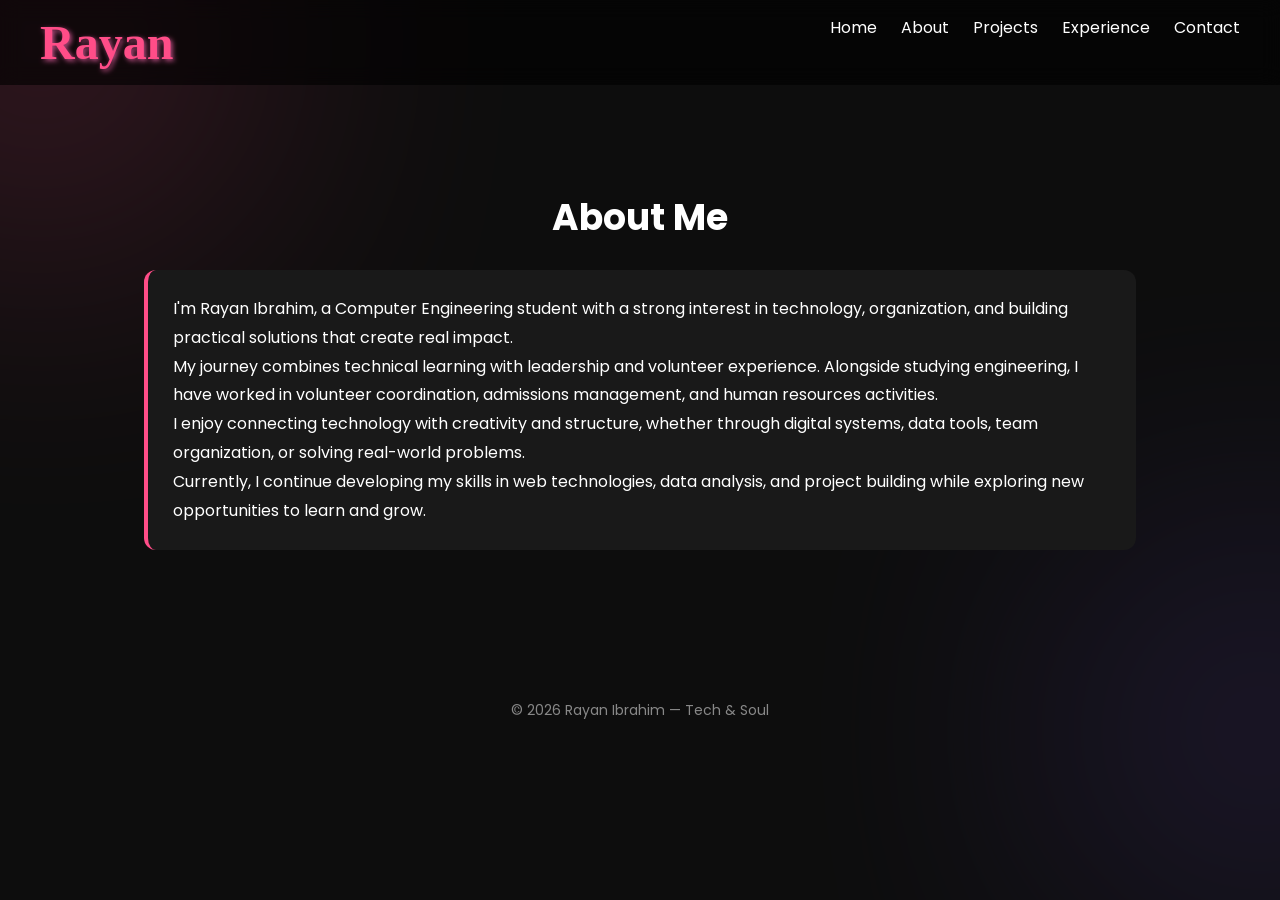
<file: about.html>
<!DOCTYPE html>
<html lang="en">
<head>

<meta charset="UTF-8">
<meta name="viewport" content="width=device-width, initial-scale=1.0">

<title>About | Rayan</title>

<link href="https://fonts.googleapis.com/css2?family=Poppins:wght@300;400;600&display=swap" rel="stylesheet">

<link rel="stylesheet" href="style.css">

</head>

<body>

<nav class="navbar">

<div class="logo">Rayan</div>

<div class="links">
<a href="index.html">Home</a>
<a href="about.html" class="active">About</a>
<a href="projects.html">Projects</a>
<a href="experience.html">Experience</a>
<a href="contact.html">Contact</a>
</div>

</nav>

<section class="section">

<h2>About Me</h2>

<div class="about-box">

<p>
I'm Rayan Ibrahim, a Computer Engineering student with a strong interest in technology, organization, and building practical solutions that create real impact.
</p>

<p>
My journey combines technical learning with leadership and volunteer experience. Alongside studying engineering, I have worked in volunteer coordination, admissions management, and human resources activities.
</p>

<p>
I enjoy connecting technology with creativity and structure, whether through digital systems, data tools, team organization, or solving real-world problems.
</p>

<p>
Currently, I continue developing my skills in web technologies, data analysis, and project building while exploring new opportunities to learn and grow.
</p>

</div>

</section>

<footer class="footer">

<p>
© 2026 Rayan Ibrahim — Tech & Soul
</p>

</footer>

</body>
</html>
</file>
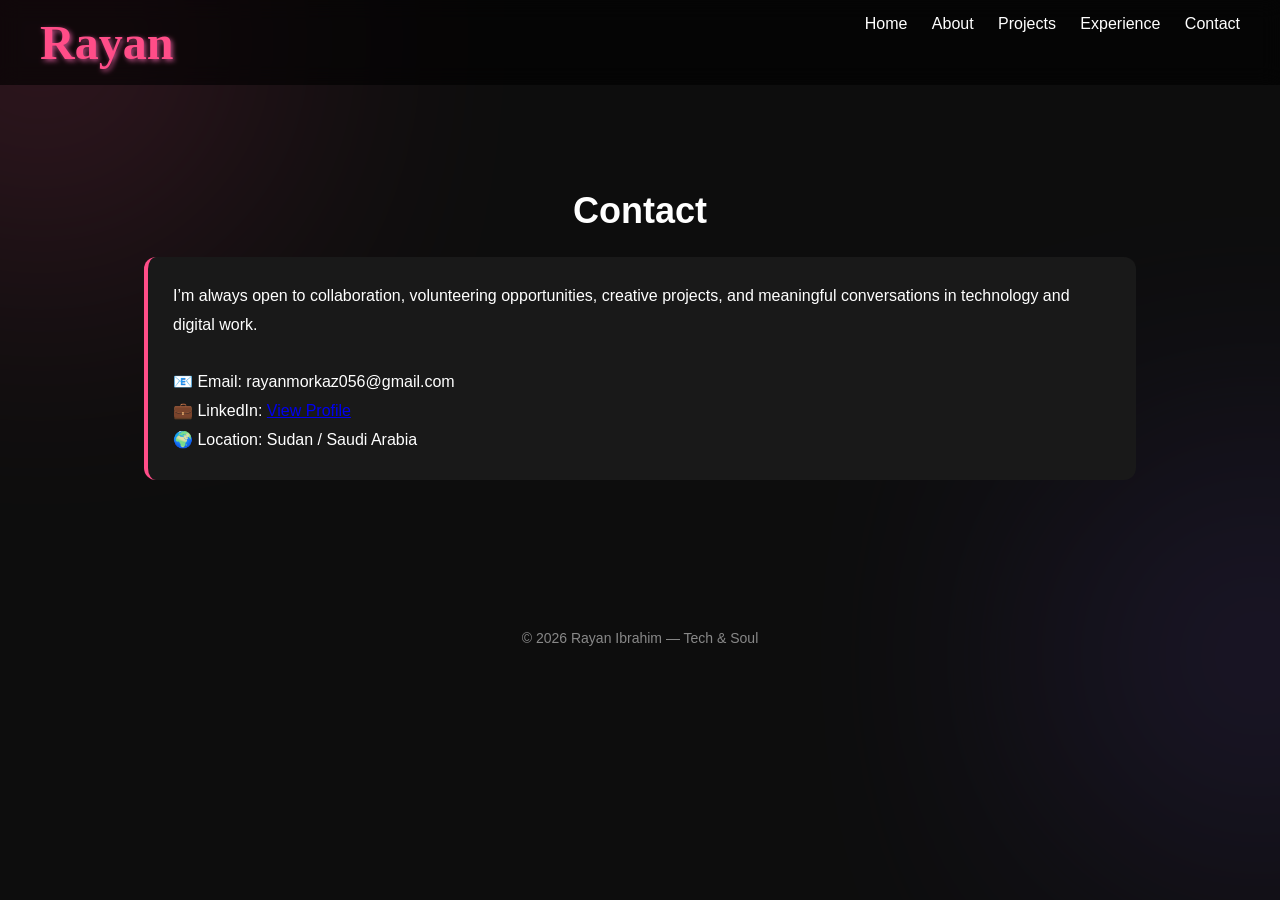
<file: contact.html>
<!DOCTYPE html>
<html lang="en">
<head>

  <meta charset="UTF-8">
  <meta name="viewport" content="width=device-width, initial-scale=1.0">

  <title>Contact | Rayan</title>

  <link rel="stylesheet" href="style.css">

</head>

<body>

<nav class="navbar">

  <div class="logo">Rayan</div>

  <div class="links">
  <a href="index.html">Home</a>
  <a href="about.html">About</a>
  <a href="projects.html">Projects</a>
  <a href="experience.html">Experience</a>
  <a href="contact.html">Contact</a>
</div>

</nav>

<section class="section">

  <h2>Contact</h2>

  <div class="about-box">

    <p>
      I’m always open to collaboration, volunteering opportunities, creative projects, and meaningful conversations in technology and digital work.
    </p>

    <br>

    <p>
      📧 Email:
      rayanmorkaz056@gmail.com
    </p>

    <p>
      💼 LinkedIn:
      <a href="https://www.linkedin.com/in/rayan-morkaz-733815347/" target="_blank">
        View Profile
      </a>
    </p>

    <p>
      🌍 Location:
      Sudan / Saudi Arabia
    </p>

  </div>

</section>
<footer class="footer">

  <p>
    © 2026 Rayan Ibrahim — Tech & Soul
  </p>

</footer>
</body>
</html>
</file>
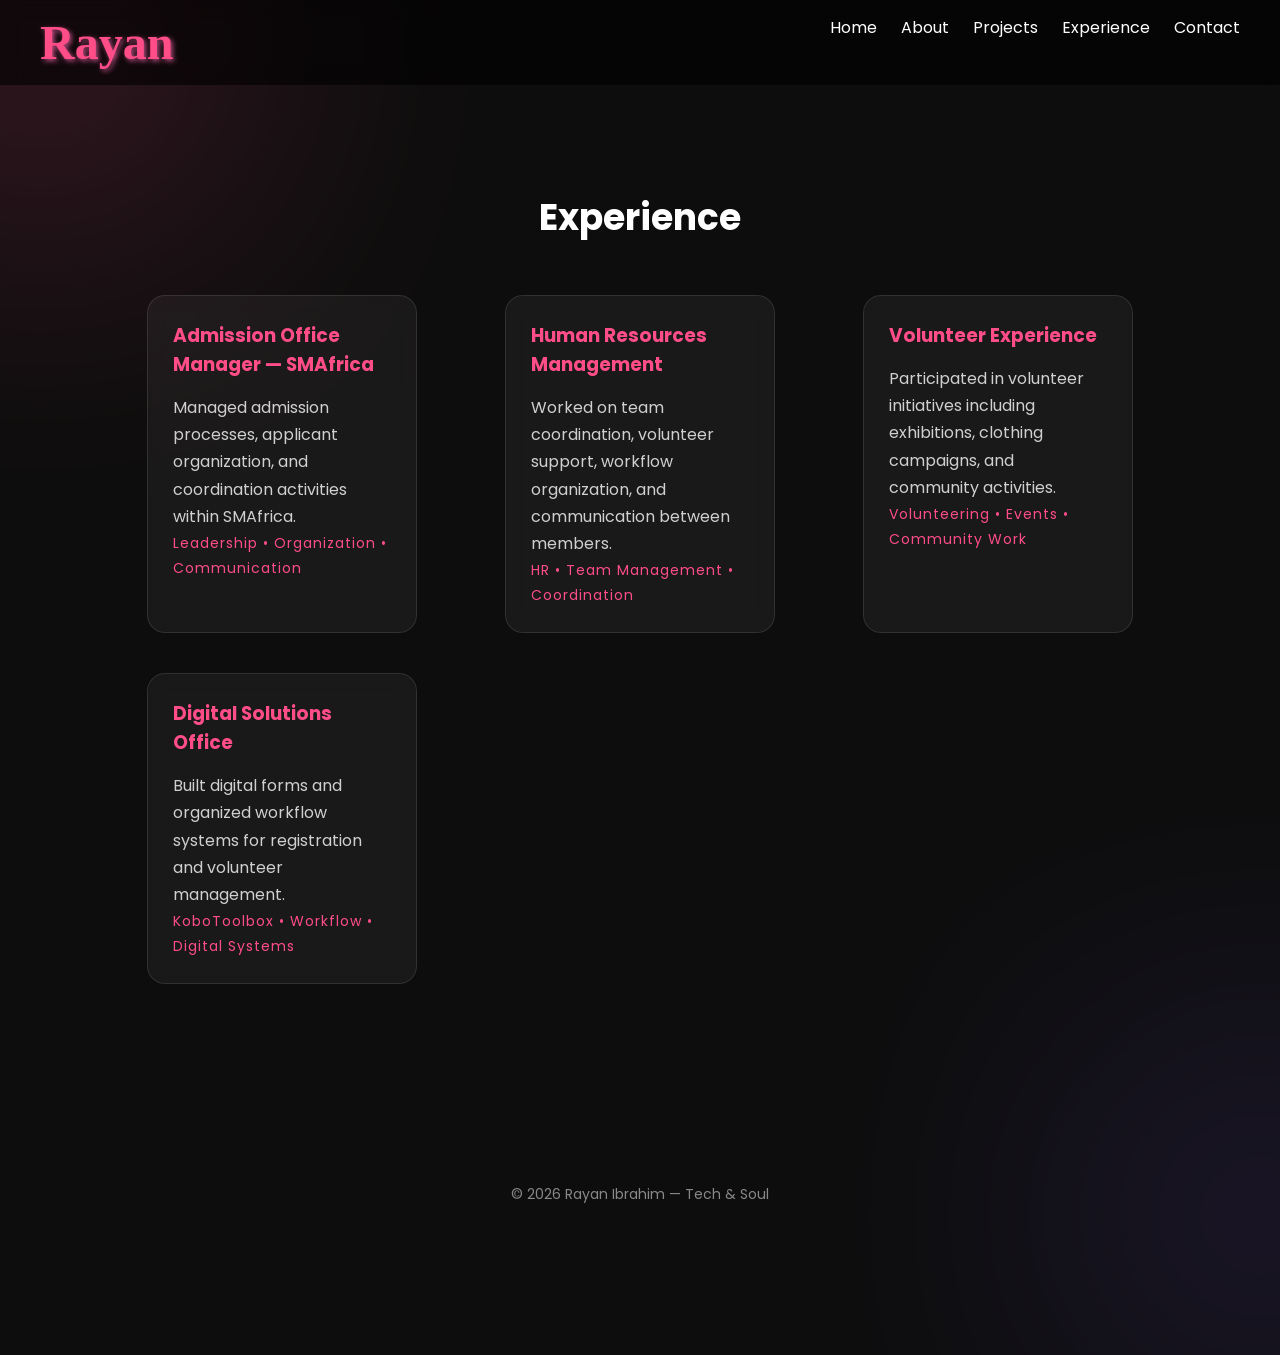
<file: experience.html>
<!DOCTYPE html>
<html lang="en">
<head>

<meta charset="UTF-8">
<meta name="viewport" content="width=device-width, initial-scale=1.0">

<title>Experience | Rayan</title>

<link href="https://fonts.googleapis.com/css2?family=Poppins:wght@300;400;600&display=swap" rel="stylesheet">

<link rel="stylesheet" href="style.css">

</head>

<body>

<nav class="navbar">

<div class="logo">Rayan</div>

<div class="links">
<a href="index.html">Home</a>
<a href="about.html">About</a>
<a href="projects.html">Projects</a>
<a href="experience.html" class="active">Experience</a>
<a href="contact.html">Contact</a>
</div>

</nav>

<section class="section">

<h2>Experience</h2>

<div class="projects-grid">

<div class="project-card">

<h3>Admission Office Manager — SMAfrica</h3>

<p>
Managed admission processes, applicant organization, and coordination activities within SMAfrica.
</p>

<span class="tech">
Leadership • Organization • Communication
</span>

</div>


<div class="project-card">

<h3>Human Resources Management</h3>

<p>
Worked on team coordination, volunteer support, workflow organization, and communication between members.
</p>

<span class="tech">
HR • Team Management • Coordination
</span>

</div>


<div class="project-card">

<h3>Volunteer Experience</h3>

<p>
Participated in volunteer initiatives including exhibitions, clothing campaigns, and community activities.
</p>

<span class="tech">
Volunteering • Events • Community Work
</span>

</div>


<div class="project-card">

<h3>Digital Solutions Office</h3>

<p>
Built digital forms and organized workflow systems for registration and volunteer management.
</p>

<span class="tech">
KoboToolbox • Workflow • Digital Systems
</span>

</div>

</div>

</section>

<footer class="footer">

<p>
© 2026 Rayan Ibrahim — Tech & Soul
</p>

</footer>

</body>
</html>
</file>
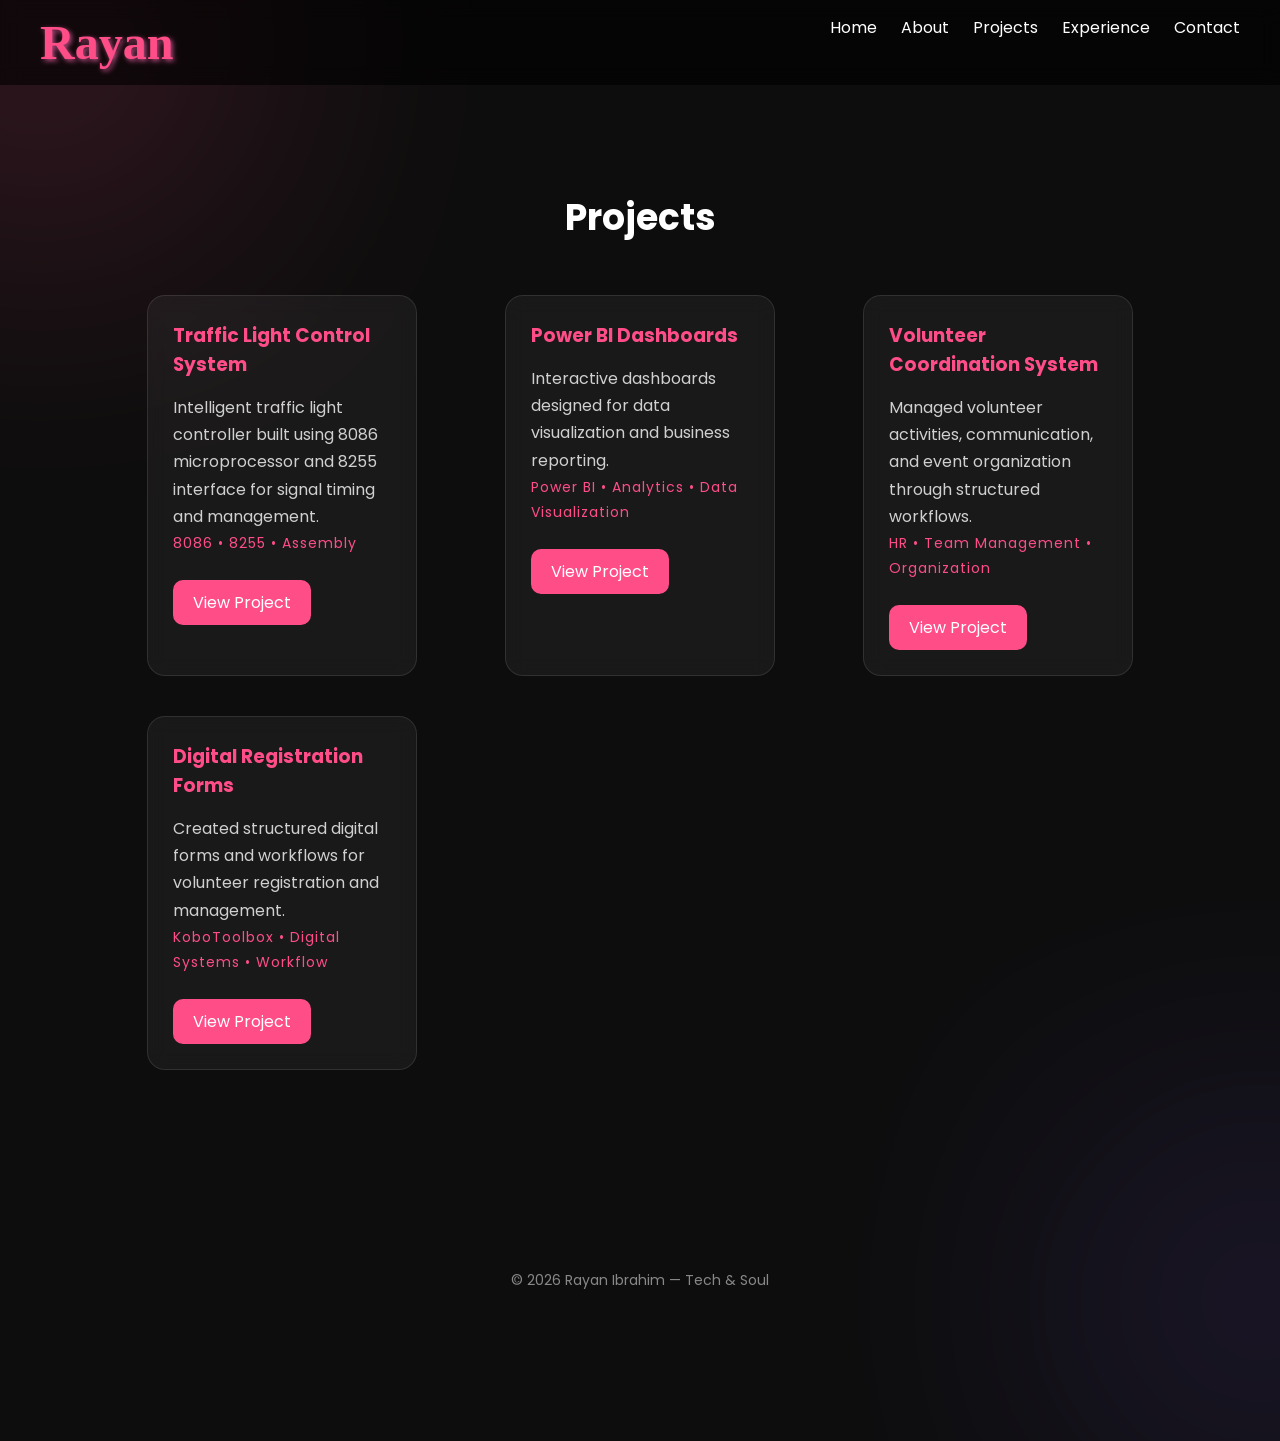
<file: projects.html>
<!DOCTYPE html>
<html lang="en">
<head>

<meta charset="UTF-8">
<meta name="viewport" content="width=device-width, initial-scale=1.0">

<title>Projects | Rayan</title>

<link href="https://fonts.googleapis.com/css2?family=Poppins:wght@300;400;600&display=swap" rel="stylesheet">

<link rel="stylesheet" href="style.css">

</head>

<body>

<nav class="navbar">

<div class="logo">Rayan</div>

<div class="links">
<a href="index.html">Home</a>
<a href="about.html">About</a>
<a href="projects.html" class="active">Projects</a>
<a href="experience.html">Experience</a>
<a href="contact.html">Contact</a>
</div>

</nav>

<section class="section">

<h2>Projects</h2>

<div class="projects-grid">

<!-- Project 1 -->
<div class="project-card">

<h3>Traffic Light Control System</h3>

<p>
Intelligent traffic light controller built using
8086 microprocessor and 8255 interface for
signal timing and management.
</p>

<span class="tech">
8086 • 8255 • Assembly
</span>

<br><br>

<a href="#" class="project-btn"
onclick="projectMessage()">
View Project
</a>

</div>


<!-- Project 2 -->
<div class="project-card">

<h3>Power BI Dashboards</h3>

<p>
Interactive dashboards designed for data
visualization and business reporting.
</p>

<span class="tech">
Power BI • Analytics • Data Visualization
</span>

<br><br>

<a href="#" class="project-btn"
onclick="projectMessage()">
View Project
</a>

</div>


<!-- Project 3 -->
<div class="project-card">

<h3>Volunteer Coordination System</h3>

<p>
Managed volunteer activities, communication,
and event organization through structured workflows.
</p>

<span class="tech">
HR • Team Management • Organization
</span>

<br><br>

<a href="#" class="project-btn"
onclick="projectMessage()">
View Project
</a>

</div>


<!-- Project 4 -->
<div class="project-card">

<h3>Digital Registration Forms</h3>

<p>
Created structured digital forms and workflows
for volunteer registration and management.
</p>

<span class="tech">
KoboToolbox • Digital Systems • Workflow
</span>

<br><br>

<a href="#" class="project-btn"
onclick="projectMessage()">
View Project
</a>

</div>

</div>

</section>

<footer class="footer">
<p>© 2026 Rayan Ibrahim — Tech & Soul</p>
</footer>

<script src="script.js"></script>

</body>
</html>
</file>
<file: style.css>
/* RESET */
*{
  margin:0;
  padding:0;
  box-sizing:border-box;
  font-family:'Poppins', sans-serif;
}

body{
  background:#0d0d0d;
  color:#fff;
  overflow-x:hidden;
  scroll-behavior:smooth;
  position:relative;
  padding-top:70px;
}

/* GLOW BACKGROUND */
body::before{
  content:'';
  position:absolute;
  width:320px;
  height:320px;
  background:#ff4d88;
  border-radius:50%;
  filter:blur(140px);
  top:-120px;
  left:-120px;
  opacity:0.35;
  z-index:-1;
}

body::after{
  content:'';
  position:absolute;
  width:280px;
  height:280px;
  background:#7f5af0;
  border-radius:50%;
  filter:blur(140px);
  bottom:-120px;
  right:-120px;
  opacity:0.35;
  z-index:-1;
}

/* NAVBAR */
.navbar{
  position:fixed;
  top:0;
  left:0;
  width:100%;
  display:flex;
  justify-content:space-between;
  padding:15px 40px;
  background:rgba(0,0,0,0.6);
  backdrop-filter:blur(10px);
  z-index:1000;
}

.logo{
  color:#ff4d88;
  font-weight:bold;
  font-size: 3em;
  font-family: 'Open Sans'; 
  text-shadow: 2px 2px 5px rgba(255, 105, 180, 0.7);
}


.links a{
  color:#fff;
  text-decoration:none;
  margin-left:20px;
  transition:0.3s;
}

.links a:hover{
  color:#ff4d88;
}

/* HERO */
.hero{
  min-height:100vh;
  display:flex;
  flex-direction:column;
  justify-content:center;
  align-items:center;
  text-align:center;
}

.profile img{
  width:140px;
  height:140px;

  border-radius:50%;
  object-fit:cover;

  border:3px solid #ff4d88;

  box-shadow:0 0 25px rgba(255,77,136,0.4);

  transition:
  transform 0.4s ease,
  box-shadow 0.4s ease;
}

.profile img:hover{
  transform:scale(1.08);

  box-shadow:
  0 0 35px rgba(255,77,136,0.7);
}

@keyframes float{
  0%{transform:translateY(0);}
  50%{transform:translateY(-10px);}
  100%{transform:translateY(0);}
}

h1{
  font-size:50px;
  margin-top:20px;
  background:linear-gradient(90deg,#fff,#ffb3c1);
  -webkit-background-clip:text;
  -webkit-text-fill-color:transparent;
}

.subtext{
  margin-top:10px;
  color:#bdbdbd;
  font-size:16px;
}

/* BUTTONS */
.buttons{
  margin-top:20px;
}

button, .cv-btn{
  padding:12px 25px;
  border-radius:10px;
  border:none;
  cursor:pointer;
  margin:5px;
  transition:0.3s;
  text-decoration:none;
  display:inline-block;
}

button{
  background:#ff4d88;
  color:#fff;
}

button:hover{
  transform:translateY(-3px);
}

.cv-btn{
  border:1px solid #ff4d88;
  color:#fff;
}

.cv-btn:hover{
  background:#ff4d88;
  box-shadow:0 0 15px rgba(255,77,136,0.4);
}

/* SOCIAL */
.social{
  margin-top:20px;
}

.social a{
  color:#bdbdbd;
  margin:0 10px;
  text-decoration:none;
  transition:0.3s;
}

.social a:hover{
  color:#ff4d88;
}

/* SECTIONS */
.section{
  padding:120px 20px;
  text-align:center;
}

h2{
  font-size:36px;
  margin-bottom:25px;
  color:#fff;
}

/* ABOUT */
.about-box{
  width:80%;
  margin:0 auto;
  background:rgba(26,26,26,0.95);
  padding:25px;
  border-radius:12px;
  text-align:left;
  border-left:4px solid #ff4d88;
  line-height:1.8;
  color:#fff;
}

/* SKILLS */
.skills{
  width:80%;
  margin:0 auto;
  text-align:left;
}

.skill{
  margin-bottom:20px;
}

.label{
  color:#fff;
  margin-bottom:6px;
  font-weight:500;
}

.bar{
  width:100%;
  height:10px;
  background:#222;
  border-radius:20px;
  overflow:hidden;
}

.bar span{
  display:block;
  height:100%;
  background:linear-gradient(90deg,#ff4d88,#7f5af0);
  border-radius:20px;
}

/* CARDS */
.card, .project-card{
  background:#1a1a1a;
  padding:20px;
  border-radius:12px;
  margin:10px auto;
  width:80%;
  transition:0.3s;
}

.card:hover, .project-card:hover{
  transform:translateY(-8px);
  box-shadow:0 10px 25px rgba(0,0,0,0.4);
}

/* CONTACT */
#contact p{
  margin:10px 0;
  color:#ccc;
}

/* RESPONSIVE */
@media(max-width:768px){
  h1{font-size:38px;}
  .navbar{flex-direction:column; gap:10px; text-align:center;}
  .links a{margin:5px;}
  .card, .project-card{width:95%;}
}
/* PROJECTS */
.projects-grid{
  width:85%;
  margin:40px auto;

  display:grid;

  grid-template-columns:
  repeat(auto-fit, minmax(250px,1fr));

  gap:20px;
}

.project-card{
  background:rgba(255,255,255,0.05);

  border:1px solid rgba(255,255,255,0.1);

  padding:25px;

  border-radius:18px;

  backdrop-filter:blur(10px);

  transition:0.3s;

  text-align:left;
}

.project-card:hover{
  transform:translateY(-6px);

  border-color:#ff4d88;
}

.project-card h3{
  color:#ff4d88;

  margin-bottom:15px;
}

.project-card p{
  color:#d0d0d0;

  line-height:1.7;
}
/* FOOTER */
.footer{
  text-align:center;
  padding:30px;
  color:#888;
  font-size:14px;
}
.dot {
    color: #ff69b4;
    margin-left: 8px;
}
.hero h1{
  font-size:70px;
  line-height:1.1;
  margin-bottom:20px;

  color:white;
}

.hero h1 span{
  color:#ff4d88;

  text-shadow:
  0 0 20px rgba(255,77,136,0.5);
}
.hero{
  max-width:1000px;
  margin:auto;
}
.social{
  margin-top:30px;

  display:flex;
  justify-content:center;
  gap:20px;
}

.social a{
  width:50px;
  height:50px;

  display:flex;
  align-items:center;
  justify-content:center;

  border-radius:50%;

  background:rgba(255,255,255,0.05);

  color:white;

  font-size:22px;

  text-decoration:none;

  transition:0.3s;
}

.social a:hover{
  transform:translateY(-5px);

  background:#ff4d88;

  box-shadow:
  0 0 20px rgba(255,77,136,0.5);
}
.tech{
  color:#ff4d88;

  font-size:14px;

  letter-spacing:1px;
}

.project-btn{
  display:inline-block;

  padding:10px 20px;

  border-radius:10px;

  background:#ff4d88;

  color:white;

  text-decoration:none;

  transition:0.3s;
}

.project-btn:hover{
  transform:translateY(-3px);

  box-shadow:
  0 0 20px rgba(255,77,136,0.5);
}
.hero h1{
  font-size:70px;
  line-height:1.1;
  margin-bottom:20px;

  color:white;
}

.hero h1 span{
  color:#ff4d88;

  text-shadow:
  0 0 20px rgba(255,77,136,0.5);
}
</file>
